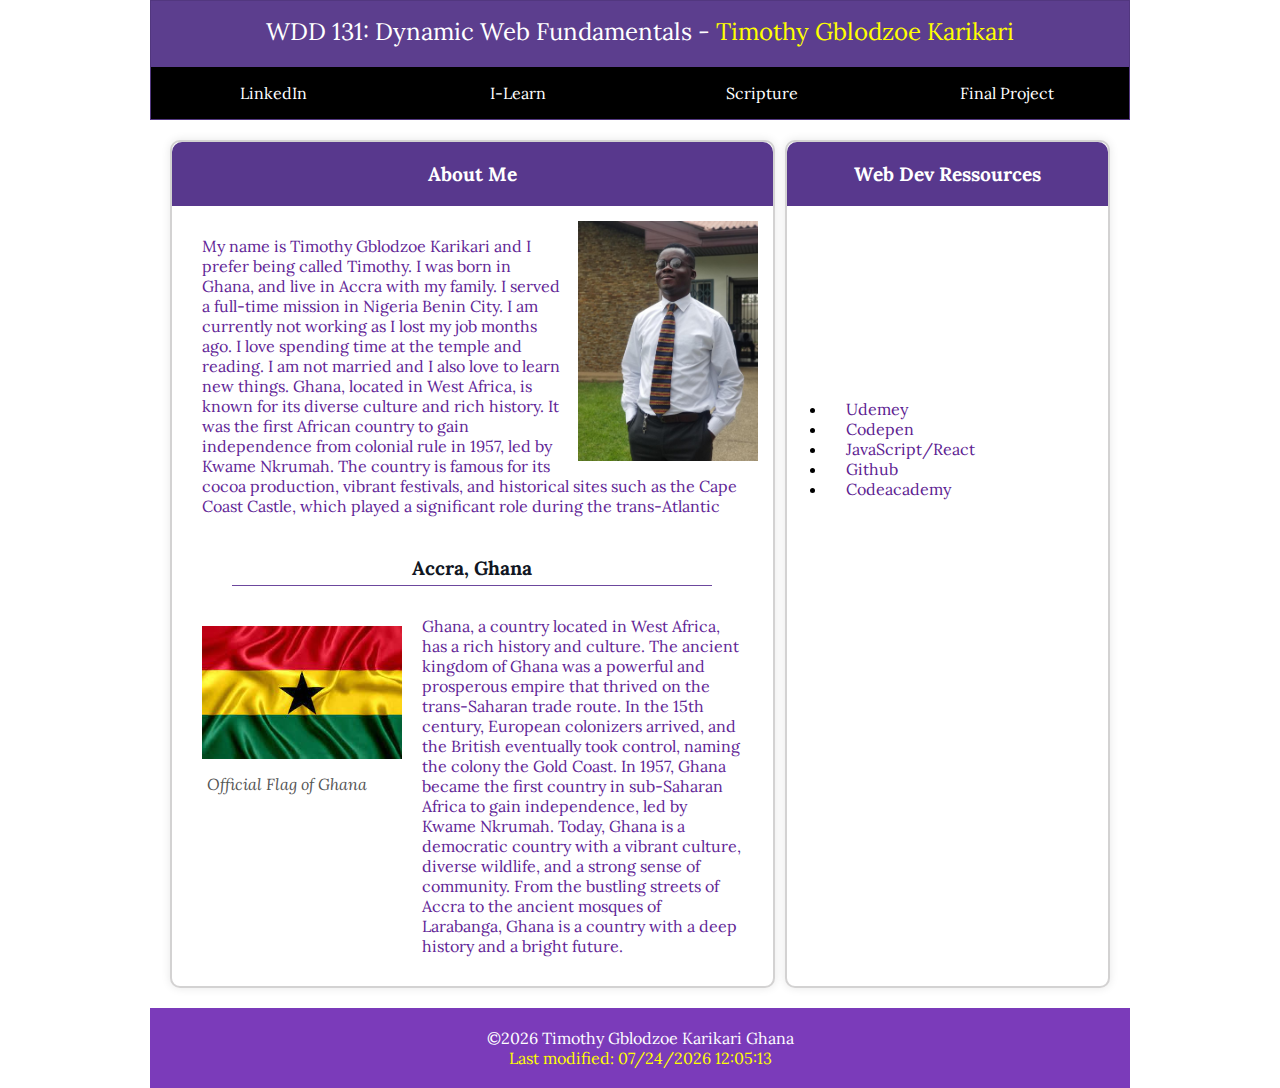
<file: index.html>
<!DOCTYPE html>
<html lang="en">

<head>
    <meta charset="UTF-8">
    <meta name="viewport" content="width=device-width, initial-scale=1.0">
    <title>WDD 131: Dynamic Web Fundamentals - Timothy Gblodzoe Karikari</title>
    <meta name="description" content="WDD 131 - Dynamic Web Fundamentals - Timothy Gblodzoe Karikari">
    <meta name="author" content="Timothy Gblodzoe Karikari">
    <link rel="stylesheet" href="styles/base.css">

    <link rel="preconnect" href="https://fonts.googleapis.com">
    <link rel="preconnect" href="https://fonts.gstatic.com" crossorigin>
    <link href="https://fonts.googleapis.com/css2?family=Lora:wght@400;700&display=swap" rel="stylesheet">
</head>

<body>

    <header>
        <h1>WDD 131: Dynamic Web Fundamentals - <span class="yellowpart">Timothy Gblodzoe Karikari</span></h1>
        <nav>
            <ul>
                <li><a href="https://www.linkedin.com/in/timothy-karikari-7853681b7/">LinkedIn</a></li>
                <li><a href="https://byui.instructure.com/">I-Learn</a></li>
                <li><a href="https://www.churchofjesuschrist.org/study/scriptures/bofm/jacob/2?lang=eng">Scripture</a></li>
                <li><a href="https://xose12.github.io/wdd131/">Final Project</a></li>
            </ul>
        </nav>
    </header>
  
    <main>
        <section class="card">
            <h2>About Me</h2>
            <img class="aright" src="images//timothy.jpg" alt="Hello, my name is Timothy Gblodzoe Karikari" width="200">
            <p>My name is Timothy Gblodzoe Karikari and I prefer being called Timothy. I was born in Ghana, and live in Accra with my family. I served a full-time mission in Nigeria Benin City. I am currently not working as I lost my job months ago. I love spending time at the temple and reading. I am not married and I also love to learn new things.
                Ghana, located in West Africa, is known for its diverse culture and rich history.
                 It was the first African country to gain independence from colonial rule in 1957, 
                 led by Kwame Nkrumah. The country is famous for its cocoa production, vibrant festivals, 
                 and historical sites such as the Cape Coast Castle,
                 which played a significant role during the trans-Atlantic</p>
            <h3>Accra, Ghana</h3>
            <hr>
            <figure class="aleft">
                <img class="aleft" src="images/ghana-flag.jpg" alt="Hello, my name is Timothy Gblodzoe Karikari" width="200">
                <figcaption>Official Flag of Ghana</figcaption>
            </figure>
            <p>
                Ghana, a country located in West Africa, has a rich history and culture. 
                The ancient kingdom of Ghana was a powerful and prosperous empire that thrived on the trans-Saharan trade route. 
                In the 15th century, European colonizers arrived, and the British eventually took control, 
                naming the colony the Gold Coast. In 1957, Ghana became the first country in sub-Saharan Africa to gain independence, 
                led by Kwame Nkrumah. Today, Ghana is a democratic country with a vibrant culture, diverse wildlife, 
                and a strong sense of community. From the bustling streets of Accra to the ancient mosques of Larabanga,
                 Ghana is a country with a deep history and a bright future.
            </p>
        </section>
        <section class="card">
            <h2>Web Dev Ressources</h2>
            <ul>
                <li><a href="https://www.udemy.com/cart/subscribe/course/5798868/">Udemey</a></li>
                <li><a href="https://codepen.io/pen/">Codepen</a></li>
                <li><a href="https://react.dev/">JavaScript/React</a></li>
                <li><a href="https://github.com/xose12/wdd131/">Github</a></li>
                <li><a href="https://www.codecademy.com/?g_network=g&g_productchannel=&g_adid=528849219280&g_locinterest=&g_keyword=codecademy&g_acctid=243-039-7011&g_adtype=&g_keywordid=kwd-41065460761&g_ifcreative=&g_campaign=account&g_locphysical=9069837&g_adgroupid=70492864474&g_productid=&g_source={sourceid}&g_merchantid=&g_placement=&g_partition=&g_campaignid=1726903838&g_ifproduct=&utm_id=t_kwd-41065460761:ag_70492864474:cp_1726903838:n_g:d_c&utm_source=google&utm_medium=paid-search&utm_term=codecademy&utm_campaign=INTL_Brand_Exact&utm_content=528849219280&g_adtype=search&g_acctid=243-039-7011&gad_source=1&gclid=CjwKCAjw7NmzBhBLEiwAxrHQ-YLWSzzugXXVo6FT7EE9yu4uQdThLqKjcmPPukln9E3nbBXAZFMOTxoCVlUQAvD_BwE/">Codeacademy</a></li>
            </ul>
        </section>
    </main>

    <footer>
        <p>&copy;<span id="currentyear"></span>  Timothy Gblodzoe Karikari  Ghana</p>
        <p id="lastModified" class="yellowpart"></p>
    </footer>
    <script src="scripts/getdates.js" defer></script>
</body>

</html>
</file>
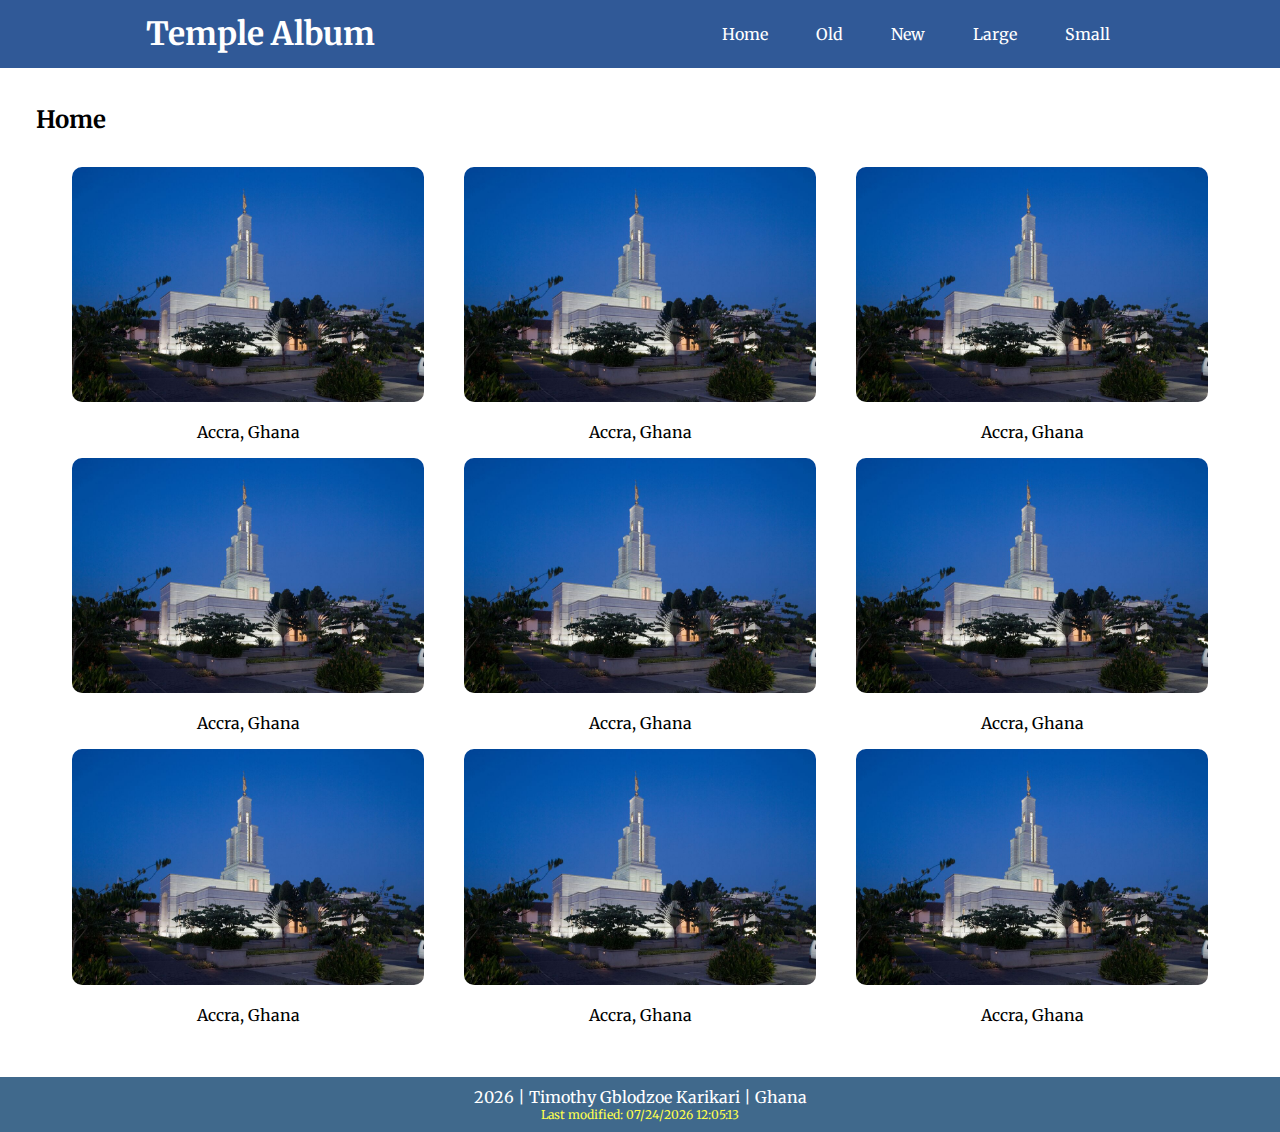
<file: temples.html>
<!DOCTYPE html>
<html lang="en">

<head>
    <meta charset="UTF-8" />
    <meta name="description" content="WDD 131 - Temples Album - Timothy Gblodzoe Karikari Home page" />
    <meta name="author" content="Timothy Gblodzoe Karikari" />
    <meta name="viewport" content="width=device-width, initial-scale=1.0" />
    <script src="scripts/temples.js" defer></script>
    <script src="scripts/getdates.js" defer></script>
    <link rel="stylesheet" href="styles/temples.css" />
    <link rel="stylesheet" href="styles/temples-large.css" />
    <title>WDD 131 - Temples Album - Timothy Gblodzoe Karikari</title>
</head>

<body>
    <header>
        <h1 class="title-page">Temple Album</h1>
        <a id="menu" href="#"></a>
        <nav>
            <a href="https://xose12.github.io/wdd131//">Home</a>
            <a href="https://byui.instructure.com/">Old</a>
            <a href="https://www.churchofjesuschrist.org/study/scriptures/bofm/jacob/3?lang=eng">New</a>
            <a href="#">Large</a>
            <a href="#">Small</a>
        </nav>
    </header>
    <main>
        <h2 class="main-title">Home</h1>
            <div class="temples-grid">
                <figure class="temple-image">
                    <img src="images/accra-ghana-temple.jpg" alt="Accra Ghana Temple" />
                    <figcaption>Accra, Ghana</figcaption>
                </figure>
                <figure class="temple-image">
                    <img src="images/accra-ghana-temple.jpg" alt="Accra Ghana Temple" />
                    <figcaption>Accra, Ghana</figcaption>
                </figure>
                <figure class="temple-image">
                    <img src="images/accra-ghana-temple.jpg" alt="Accra Ghana Temple" />
                    <figcaption>Accra, Ghana</figcaption>
                </figure>
                <figure class="temple-image">
                    <img src="images/accra-ghana-temple.jpg" alt="Accra Ghana Temple" />
                    <figcaption>Accra, Ghana</figcaption>
                </figure>
                <figure class="temple-image">
                    <img src="images/accra-ghana-temple.jpg" alt="Accra Ghana Temple" />
                    <figcaption>Accra, Ghana</figcaption>
                </figure>
                <figure class="temple-image">
                    <img src="images/accra-ghana-temple.jpg" alt="Accra Ghana Temple" />
                    <figcaption>Accra, Ghana</figcaption>
                </figure>
                <figure class="temple-image">
                    <img src="images/accra-ghana-temple.jpg" alt="Accra Ghana Temple" />
                    <figcaption>Accra, Ghana</figcaption>
                </figure>
                <figure class="temple-image">
                    <img src="images/accra-ghana-temple.jpg" alt="Accra Ghana Temple" />
                    <figcaption>Accra, Ghana</figcaption>
                </figure>
                <figure class="temple-image">
                    <img src="images/accra-ghana-temple.jpg" alt="Accra Ghana Temple" />
                    <figcaption>Accra, Ghana</figcaption>
                </figure>
            </div>
    </main>
    <footer>
        <p><span id="currentyear"></span> | Timothy Gblodzoe Karikari | Ghana</p>
        <p id="lastModified"></p>
    </footer>
</body>

</html>
</file>
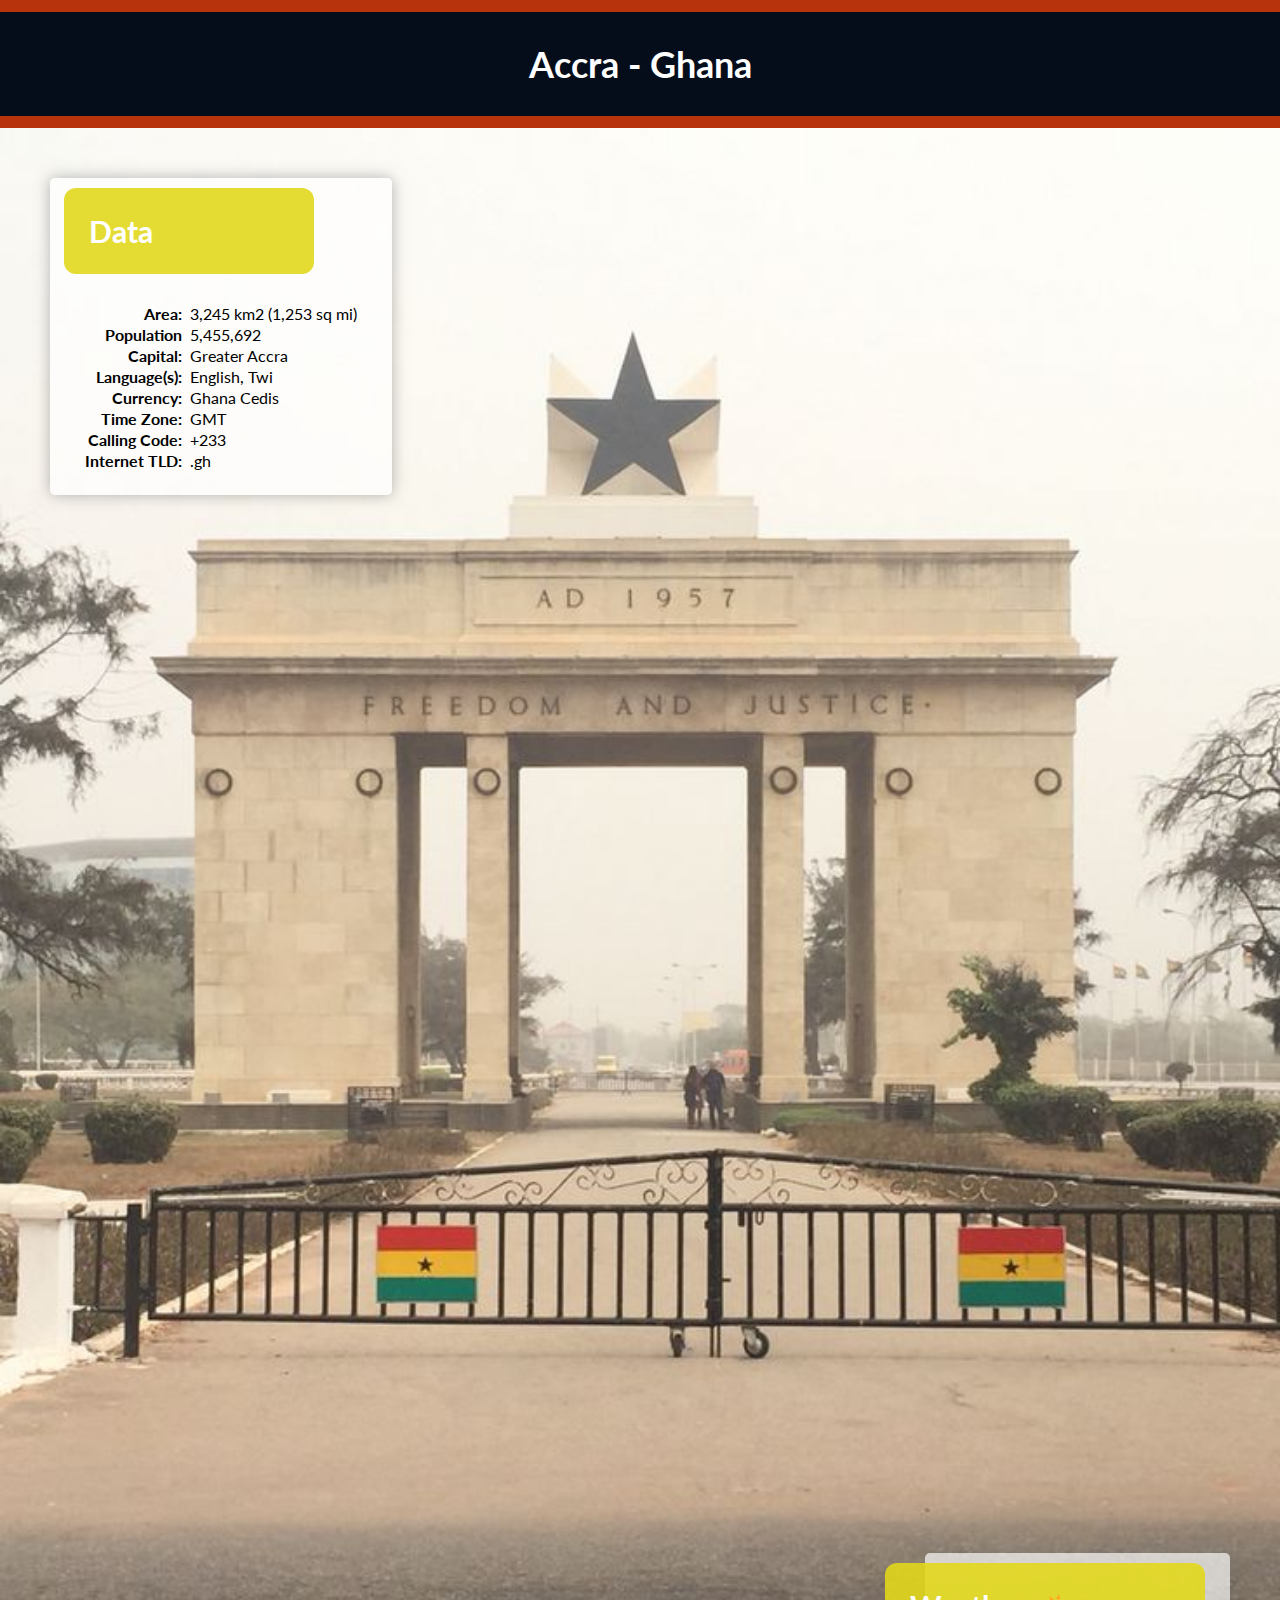
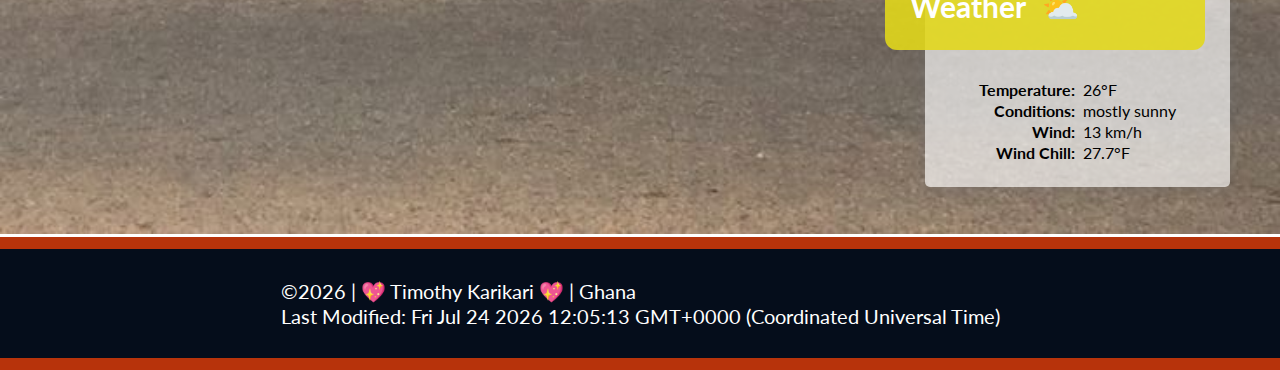
<file: wdd131/place.html>
<!DOCTYPE html>
<html lang="en">

<head>
    <meta charset="UTF-8">
    <meta name="viewport" content="width=device-width, initial-scale=1.0">
    <meta name="author" content="Timothy Karikari">
    <meta name="description"
        content="WDD 131 - Web Fundamentals - Timothy Karikari. Web page demostrating what I have learned from the week activities, having responsive images and functions.">
    <title>Accra - Ghana</title>
    <!--Link to styles-->
    <link rel="stylesheet" href="styles/place.css">
    <link rel="stylesheet" href="styles/place-large.css">
    <!--Link to scripts-->
    <script src="scripts/getdates.js" defer></script>
    <script src="scripts/place.js" defer></script>
    <!--Link to fonts-->

    <link rel="preconnect" href="https://fonts.googleapis.com">
    <link rel="preconnect" href="https://fonts.gstatic.com" crossorigin>
    <link href="https://fonts.googleapis.com/css2?family=Lato:wght@100;400;700&display=swap" rel="stylesheet">
</head>

<body>
    <header>
        <div class="title-container">
            <h1>Accra - Ghana</h1>
        </div>
    </header>
    <main>
        <div class="hero">
            <picture>
                <source srcset="images/hero-ut-large.webp" media="(min-width: 1000px)">
                <source srcset="images/hero-ut-medium.webp" media="(min-width: 500px)">
                <img src="images/ghana.webp" alt="Utah landscape" width="500" height="600">
            </picture>
            <section class="first">
                <div class="data-header">
                    <h2>Data</h2>
                </div>
                <dl class="data-list">
                    <dt>Area:</dt>
                    <dd id="area">238,533 km²</dd>
                    <dt>Population</dt>
                    <dd id="population">5,455,692</dd>
                    <dt>Capital:</dt>
                    <dd id="capital">Accra</dd>
                    <dt>Language(s):</dt>
                    <dd id="languages">Twi, English</dd>
                    <dt>Currency:</dt>
                    <dd id="currency">cedis</dd>
                    <dt>Time Zone:</dt>
                    <dd id="timeZone">GMT</dd>
                    <dt>Calling Code:</dt>
                    <dd id="callingCode">+233</dd>
                    <dt>Internet TLD:</dt>
                    <dd id="internetTLD">.gh</dd>
                </dl>
            </section>
            <section class="second">
                <div class="weather-header">
                    <h2>Weather</h2>
                    <img src="images/weather-icon.svg" alt="Weather Icon">
                </div>
                <dl class="data-list">
                    <dt>Temperature:</dt>
                    <dd id="temperature"></dd>
                    <dt>Conditions:</dt>
                    <dd id="conditions"></dd>
                    <dt>Wind:</dt>
                    <dd id="windSpeed"></dd>
                    <dt>Wind Chill:</dt>
                    <dd id="windChill"></dd>
                </dl>
            </section>
        </div>
    </main>
    <footer>
        <div>
            <p>
                ©<span id="currentyear">2024</span> | 💖 Timothy Karikari 💖 | Ghana

            </p>
            <p id="lastModified">
            </p>
        </div>
    </footer>
</body>

</html>
</file>
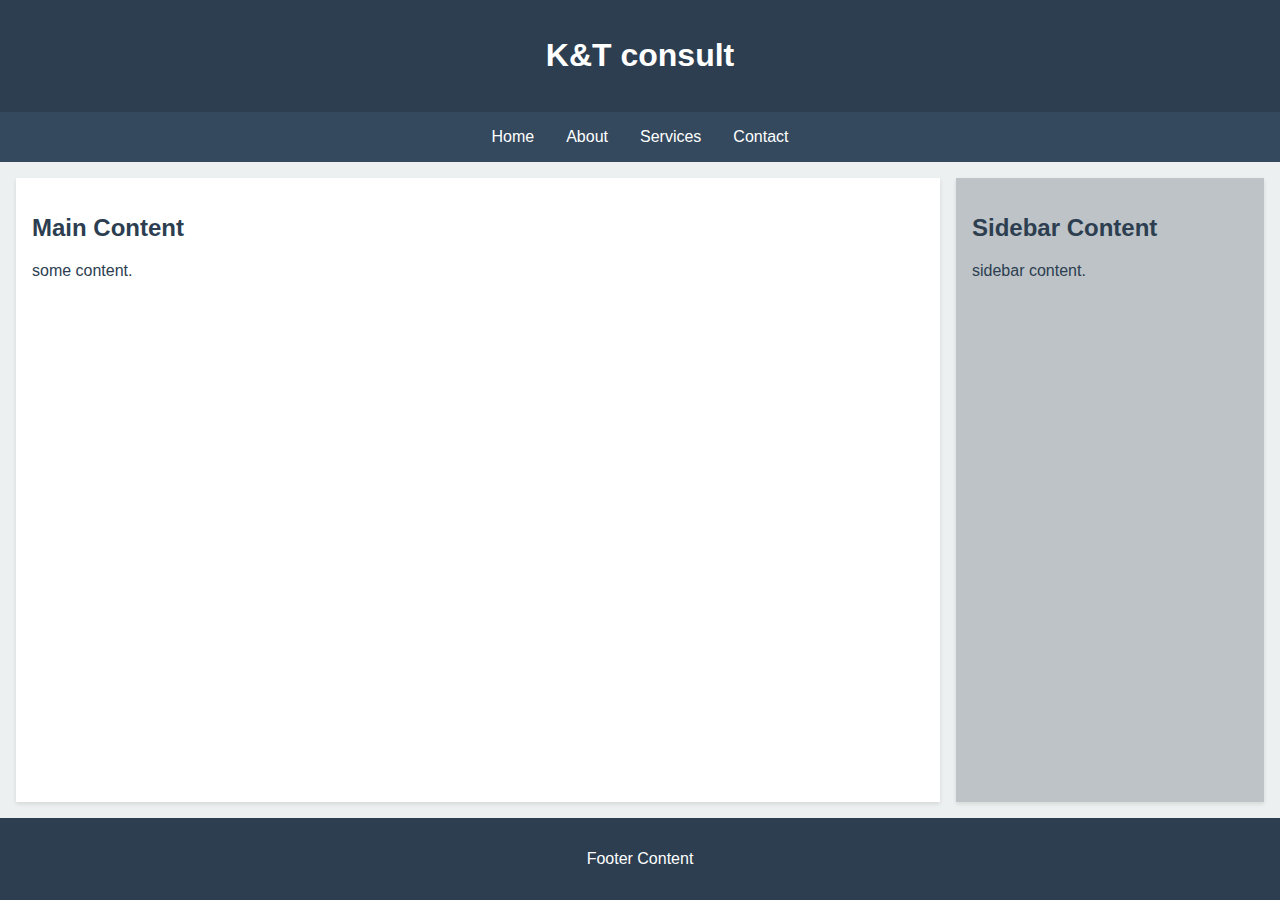
<file: week01/basic-layout.html>
<!DOCTYPE html>
<html lang="en">
<head>
    <meta charset="UTF-8">
    <meta name="viewport" content="width=device-width, initial-scale=1.0">
    <meta http-equiv="X-UA-Compatible" content="ie=edge">
    <title>WDD 131 - Timothy Karikari</title>
    <link rel="stylesheet" href="styles/layout.css">
</head>
<body>
    <header>
        <h1>K&T consult</h1>
    </header>
    <nav>
        <ul>
            <li><a href="#">Home</a></li>
            <li><a href="#">About</a></li>
            <li><a href="#">Services</a></li>
            <li><a href="#">Contact</a></li>
        </ul>
    </nav>
    <main>
        <section>
            <h2>Main Content</h2>
            <p>some content.</p>
        </section>
        <aside>
            <h2>Sidebar Content</h2>
            <p>sidebar content.</p>
        </aside>
    </main>
    <footer>
        <p>Footer Content</p>
    </footer>
</body>
</html>
</file>
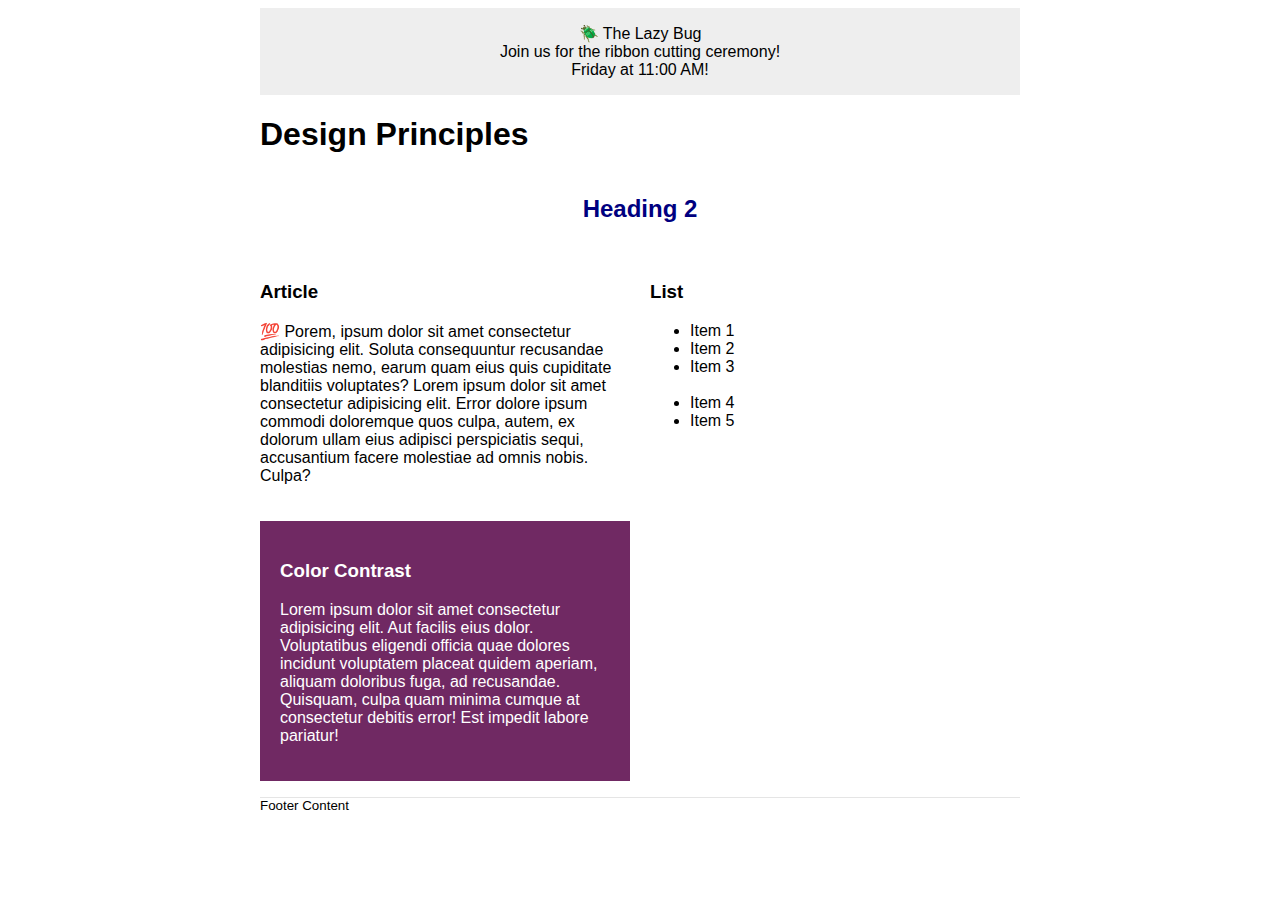
<file: week03/design.html>
<!DOCTYPE html>
<html lang="en">
<head>
    <meta charset="UTF-8">
    <meta name="viewport" content="width=device-width, initial-scale=1.0">
    <title>Design Principles</title>
    <link rel="stylesheet" href="styles/design.css">
</head>
<body>
    <header>
        <div class="banner">
            🪲 The Lazy Bug<br>
            Join us for the ribbon cutting ceremony!<br>
            Friday at 11:00 AM!
        </div>
        <h1>Design Principles</h1>
    </header>
    <main>
        <h2>Heading 2</h2>
        <section>
            <h3>Article</h3>
            <article>
                <p>💯 Porem, ipsum dolor sit amet consectetur adipisicing elit. Soluta consequuntur recusandae molestias nemo, earum quam eius quis cupiditate blanditiis voluptates? Lorem ipsum dolor sit amet consectetur adipisicing elit. Error dolore ipsum commodi doloremque quos culpa, autem, ex dolorum ullam eius adipisci perspiciatis sequi, accusantium facere molestiae ad omnis nobis. Culpa?</p>
            </article>
        </section>
        <section>
            <h3>List</h3>
            <ul>
                <li>Item 1</li>
                <li>Item 2</li>
                <li>Item 3<br><br></li>
                <li>Item 4</li>
                <li>Item 5</li>
            </ul>
        </section>
        <div class="callout">
            <h3>Color Contrast</h3>
            <p>Lorem ipsum dolor sit amet consectetur adipisicing elit. Aut facilis eius dolor. Voluptatibus eligendi officia quae dolores incidunt voluptatem placeat quidem aperiam, aliquam doloribus fuga, ad recusandae. Quisquam, culpa quam minima cumque at consectetur debitis error! Est impedit labore pariatur!</p>
        </div>
    </main>
    <footer>
        Footer Content
    </footer>
</body>
</html>
</file>
<file: styles/base.css>
* {
    margin: 0;
    padding: 0;
    box-sizing: border-box;
}

body {
    max-width: 980px;
    margin: 0 auto;
    font-family: "Lora", sans-serif;
    font-weight: 400;
}


.yellowpart {
    color: yellow;
}
/* header, */
header {
    background-color: #3e1b7ad8;
    color: #fff;
    align-items: center;
    justify-content: center;
    border: 1px solid rgba(0, 0, 0, 0.1);
}


main {
    margin: 0 auto;
}

h1 {
    font-size: 1.5rem;
    font-weight: 100;
    text-align: center;
    padding: 15px;
    padding-bottom: 20px;
}

nav {
    background-color: #000000;
    margin: 0 auto;

}

nav ul {
    list-style-type: none;
}

nav a {
    display: block;
    color: #fff;
    text-align: center;
    padding: 1rem;
    text-decoration: none;
}

nav a:hover {
    text-decoration: overline;
    color: yellow;
}



@media (min-width: 640px) {
    nav ul {
        display: flex;
    }
    nav ul li {
        flex: 1 1 100%;
    }
}


main {
    display: grid;
    grid-template-columns: 2.6fr 1.4fr;
    gap: 10px;
    margin: 20px;
}

.card {
    background-color: #fff;
    border-radius: 10px;
    border: 2px solid #d3d2d2;
    box-shadow: 0 0 10px rgba(0, 0, 0, 0.1);
}

.aright {
    float: right;
    width: 210px;
    height: auto;
    padding: 15px;
}

.aleft {
    float: left;
    width: 230px;
    height: auto;
    padding: 15px;
    text-align: center;
}

.aleft img {
    display: block;
    margin: 0 auto;
}

.aleft figcaption {
    margin-top: 10px;
    font-style: italic;
    color: #555;
    text-align: center;
}

.aleft+p {
    margin-left: 230px;
}

section h2 {
    font-size: 1.2rem;
    background-color: #3a1479d8;
    color: #fff;
    text-align: center;
    padding: 20px;
    border-radius: 10px 10px 0 0;
}

section h3 {
    font-size: 1.2rem;
    color: #111622;
    text-align: center;
    padding-top: 10px;
}

section hr {
    border: none;
    width: 80%;
    height: 1.3px;
    background-color: #52268bd8;
    margin: 10px 60px;
    margin-top: 5px;
}

section p {
    padding: 20px;
    margin: 10px;
    color: #612596;
}

section ul {
    margin-left: 40px;
    margin-top: 60%;
}




section a {
    color: #5c2191;
    padding: 1.2rem;
    text-decoration: none;
}


footer {
    background-color: #6318add8;
    color: #fff;
    padding: 20px 0;
    text-align: center;
}
</file>
<file: styles/temples.css>
@import url('https://fonts.googleapis.com/css2?family=Poppins:ital,wght@0,100;0,200;0,300;0,400;0,500;0,600;0,700;0,800;0,900;1,100;1,200;1,300;1,400;1,500;1,600;1,700;1,800;1,900&display=swap');
* {
    margin: 0 auto;
    font-family: "Poppins", sans-serif;
}

header {
    background-color: #174c8e;
    color: white;
    text-align: center;
}

header h1 {
    display: inline-flex;
    padding-right: 2rem;
}

#menu {
    display: inline-flex;
    font-size: 2rem;
    font-weight: 700;
    text-decoration: none;
    padding: .5rem .75rem;
    color: #fff;
    align-self: center;
}

#menu::before {
    content: "≡";
}

#menu.show::before {
    content: "✖";
}

nav {
    display: none;
}

nav.show {
    display: block;
}

nav.show a {
    display: block;
    text-decoration: none;
    color: white;
    padding: 16px;
    font-size: 20px;
}

nav.show a:hover {
    background-color: grey;
    color: #2752a8;
}

main h1 {
    padding-top: 16px;
    text-align: center;
    font-size: 34px;
    color: #3b4592;
}

.temples-grid {
    display: block;
    padding: 16px;
}

.temple-image img {
    padding: 16px;
    width: 90%;
    border-radius: 26px;
}

figcaption {
    text-align: center;
}

footer {
    padding: 10px;
    background-color: #4772ad;
    color: white;
    text-align: center;
}

#lastModified {
    color: #FDFE4C;
    font-size: 12px;
}
</file>
<file: styles/temples-large.css>
@import url('https://fonts.googleapis.com/css2?family=Merriweather:wght@300;400;700;900&display=swap');

@media screen and (min-width: 500px) {
    * {
        margin: 0 auto;
        font-family: 'Merriweather', serif;
    }
    header {
        background-color: #305997;
        display: flex;
    }
    #menu {
        display: none;
    }
    header h1 {
        color: white;
        display: flex;
        align-items: center;
    }
    nav {
        display: flex;
    }
    nav a {
        color: white;
        text-decoration: none;
        padding: 24px;
    }
    nav a:hover {
        color: #3e73a9;
        background-color: white;
    }
    main {
        padding: 36px;
    }
    main h1 {
        text-align: center;
        font-size: 24px;
    }
    .temples-grid {
        display: grid;
        grid-template-columns: 1fr 1fr 1fr;
        text-align-last: center;
        padding: 16px;
    }
    .temple-image img {
        padding: 16px;
        width: 90%;
        border-radius: 26px;
    }
    footer {
        padding: 10px;
        background-color: #40698c;
        color: white;
        text-align: center;
    }
    #lastModified {
        color: #FDFE4C;
        font-size: 12px;
    }
}
</file>
<file: wdd131/styles/place.css>
:root {
    --color-blue: #071d49;
    --color-yellow: #FFB81D;
    --color-red: #AA0200;
    --color-bg: #fff;
    --color-text: #000000;
    --semitransparent: rgba(255, 255, 255, 0.502);
}

* {
    margin: 0;
    padding: 0;
    box-sizing: border-box;
}

body {
    font-family: "Lato", sans-serif;
    font-weight: 400;
    font-style: normal;
}

/* Header/title */

header,
footer {
    border-top: 15px solid var(--color-red);
    border-bottom: 15px solid var(--color-red);
}

.title-container {
    display: grid;
    background-color: var(--color-blue);
    color: #ffff;
    align-items: center;
    justify-content: center;
    font-weight: 700;
    font-size: large;
    padding: 30px;
}

/* Main body */

.hero img {
    width: 100%;
    height: 100%;
    object-fit: cover;
}

section {
    border-bottom: 1px solid var(--color-yellow);
    padding-bottom: 10px;
    margin-bottom: 20px;
}

section.first h2,
section.second h2 {
    margin: 15px;
    font-weight: 700;
    font-size: 30px;
}

.first,
.second {
    display: flex;
    flex-direction: column;
    align-items: center;
}

.data-list {
    display: grid;
    grid-template-columns: auto 1fr;
    gap: 2px 8px;
    padding: 15px;
    font-size: 16px;
}

.data-list dt {
    font-weight: 700;
    text-align: right;
    margin-left: 10px;
}

.data-list dd {
    text-align: left;
    margin-right: 10px;
}

.first,
.second {
    background-color: var(--color-bg);
    color: var(--color-text);
    place-items: center;
    text-align: center;
    margin: 2px;
}

.weather-header img {
    margin-bottom: 10px;
    width: 55px;
    height: 55px;
    align-self: center;
    justify-self: center;
}

/* Footer */

footer {
    display: grid;
    align-items: center;
    justify-content: center;
    background-color: var(--color-blue);
    color: #fff;
    font-size: 20px;
    padding: 30px;
}
</file>
<file: wdd131/styles/place-large.css>
:root {
    --color-blue: #050d1b;
    --color-yellow: #b7330b;
    --color-red: #e2d81ae3;
    --color-bg: #fff;
    --color-text: #000000;
    --semitransparent: #ffffffa7;
}

@media (min-width: 650px) {
    header {
        display: flex;
        align-items: center;
        justify-content: space-around;
        color: #fff;
        background-color: var(--color-blue);
    }
    header,
    footer {
        border-top: 12px solid var(--color-yellow);
        border-bottom: 12px solid var(--color-yellow);
    }
    main {
        position: relative;
        padding: 0;
        margin: 0;
    }
    h2 {
        color: #fff;
        text-align: left;
        font-size: 30px;
    }
    .data-header h2 {
        width: 250px;
    }
    .weather-header h2 {
        width: 320px;
    }
    section {
        position: absolute;
        width: auto;
        padding: 10px;
        box-shadow: 0 0 15px #6d6d6d85;
        border-radius: 5px;
        border-bottom: none;
    }
    section.first,
    section.second {
        background-color: var(--semitransparent);
    }
    section.first {
        top: 3rem;
        left: 3rem;
    }
    section.second {
        bottom: 3rem;
        right: 3rem;
    }
    section.first h2,
    section.second h2 {
        border-radius: 12px;
        background-color: var(--color-red);
        margin-left: -50px;
        padding: 25px;
        margin-top: 0;
    }
    .weather-header {
        position: relative;
    }
    .weather-header h2::after {
        content: '⛅️';
        padding-left: 1rem;
    }
    .weather-header img {
        display: none;
    }
}
</file>
<file: week01/styles/layout.css>
/* General Styles */
body {
    font-family: 'Roboto', sans-serif;
    margin: 0;
    display: grid;
    grid-template-rows: auto auto 1fr auto;
    grid-template-columns: 1fr;
    min-height: 100vh;
    background-color: #ecf0f1;
    color: #2c3e50;
}

/* Header Styles */
header {
    background-color: #2c3e50;
    color: white;
    text-align: center;
    padding: 1em 0;
}

/* Navigation Styles */
nav {
    background-color: #34495e;
}

nav ul {
    display: flex;
    list-style-type: none;
    margin: 0;
    padding: 0;
    justify-content: center;
}

nav ul li {
    margin: 0;
    padding: 1em;
}

nav ul li a {
    color: white;
    text-decoration: none;
}

nav ul li a:hover {
    text-decoration: underline;
}

/* Main Content Styles */
main {
    display: grid;
    grid-template-columns: 3fr 1fr;
    gap: 1em;
    padding: 1em;
}

section {
    background-color: #ffffff;
    padding: 1em;
    box-shadow: 0 2px 4px rgba(0, 0, 0, 0.1);
}

aside {
    background-color: #bdc3c7;
    padding: 1em;
    box-shadow: 0 2px 4px rgba(0, 0, 0, 0.1);
}

/* Footer Styles */
footer {
    background-color: #2c3e50;
    color: white;
    text-align: center;
    padding: 1em 0;
}
</file>
<file: week03/styles/design.css>
body {
    font-family: 'Roboto', helvetica, sans-serif;
}

header,
main,
footer {
    max-width: 760px;
    margin: 0 auto;
}

/* Fix padding issues on .callout */
.callout {
    color: #fff; /* Improve text contrast */
    background-color: #702963;
    padding: 20px; /* Adjust padding for better spacing */
}

/* Fix h2 alignment to left */
h2 {
    color: navy;
    text-align: left; /* Align h2 to the left */
}

main {
    display: grid;
    grid-template-columns: 1fr 1fr; /* Two-column layout */
    gap: 20px; /* Adjust gap between columns */
}

/* Spanning h2 across two columns */
main h2 {
    grid-column: 1 / -1; /* Span across all columns */
    text-align: center; /* Center-align h2 within the grid */
}

/* Replace marquee with banner */
.banner {
    padding: 1rem;
    background-color: #eee;
    text-align: center;
}

/* Move footer content to the left */
footer {
    margin-top: 1rem;
    border-top: 1px solid rgba(0, 0, 0, 0.1);
    font-size: smaller;
    text-align: left; /* Align footer content to the left */
}
</file>
